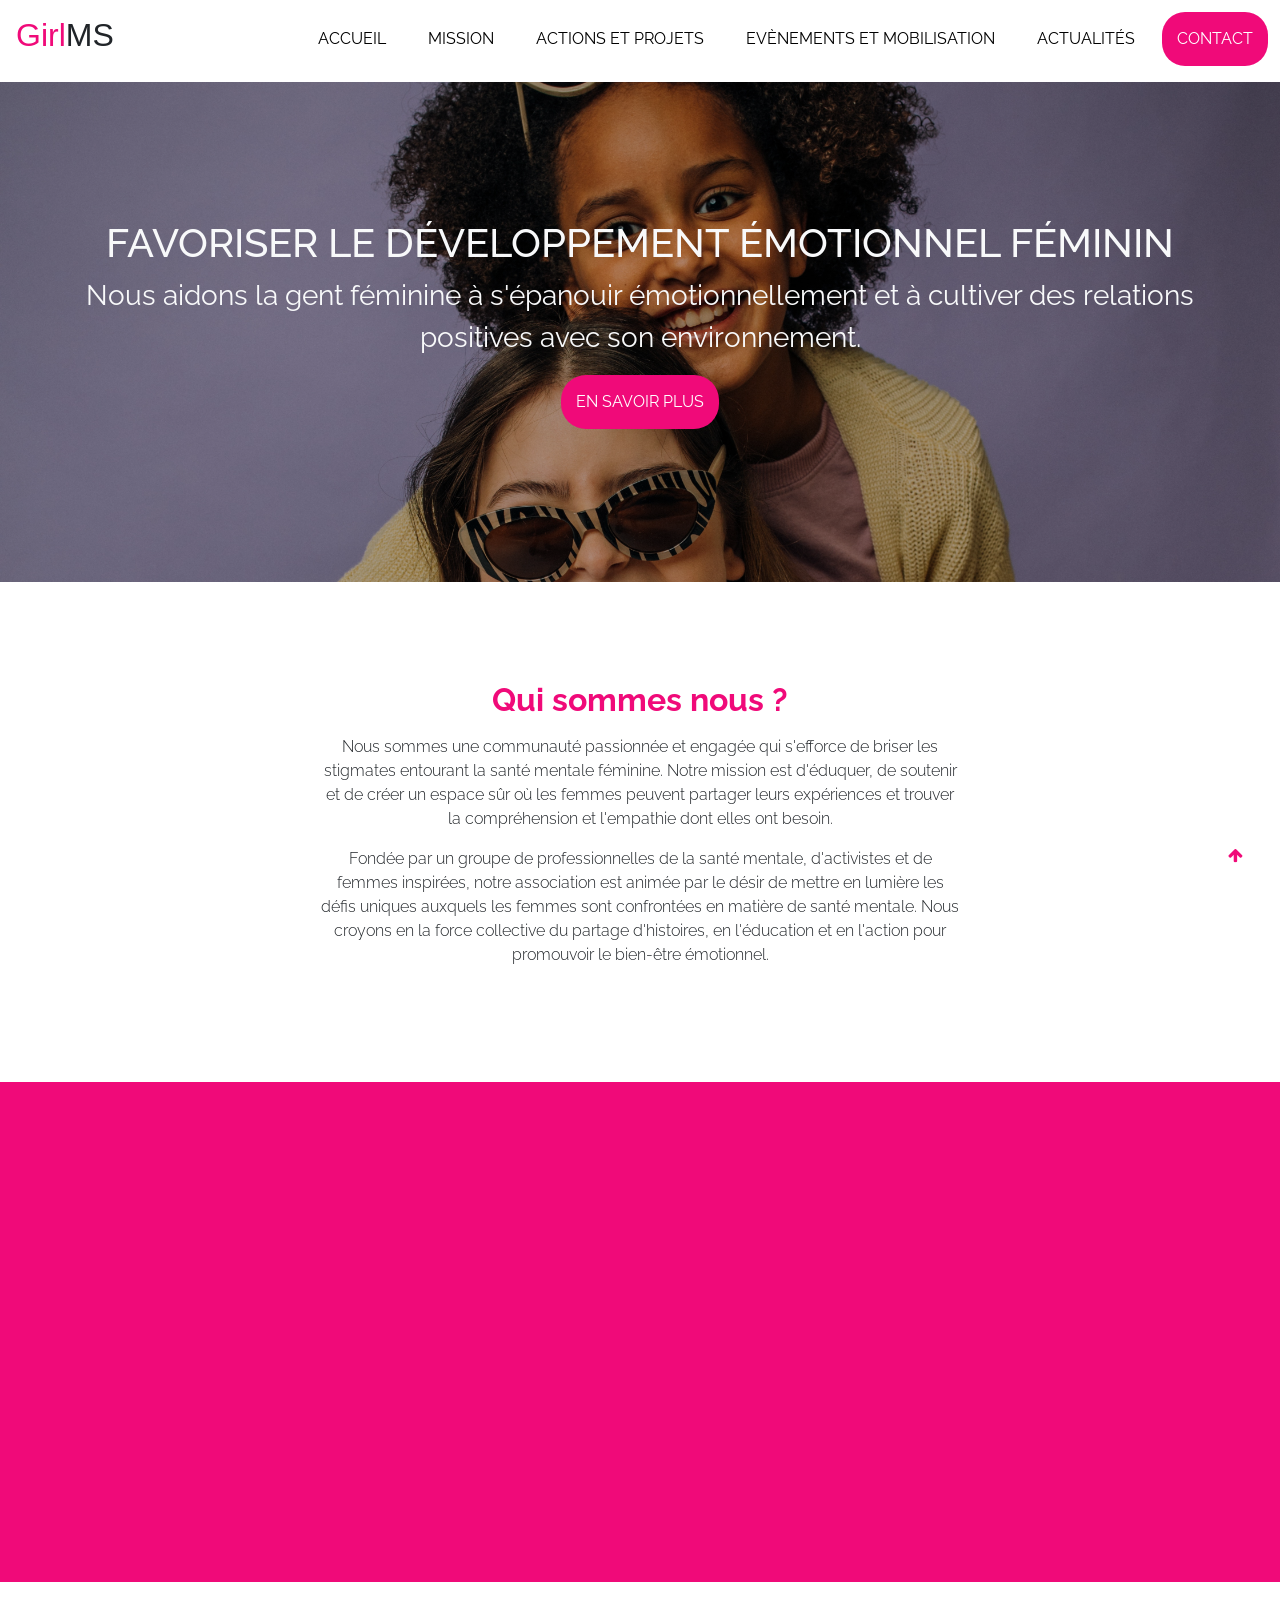
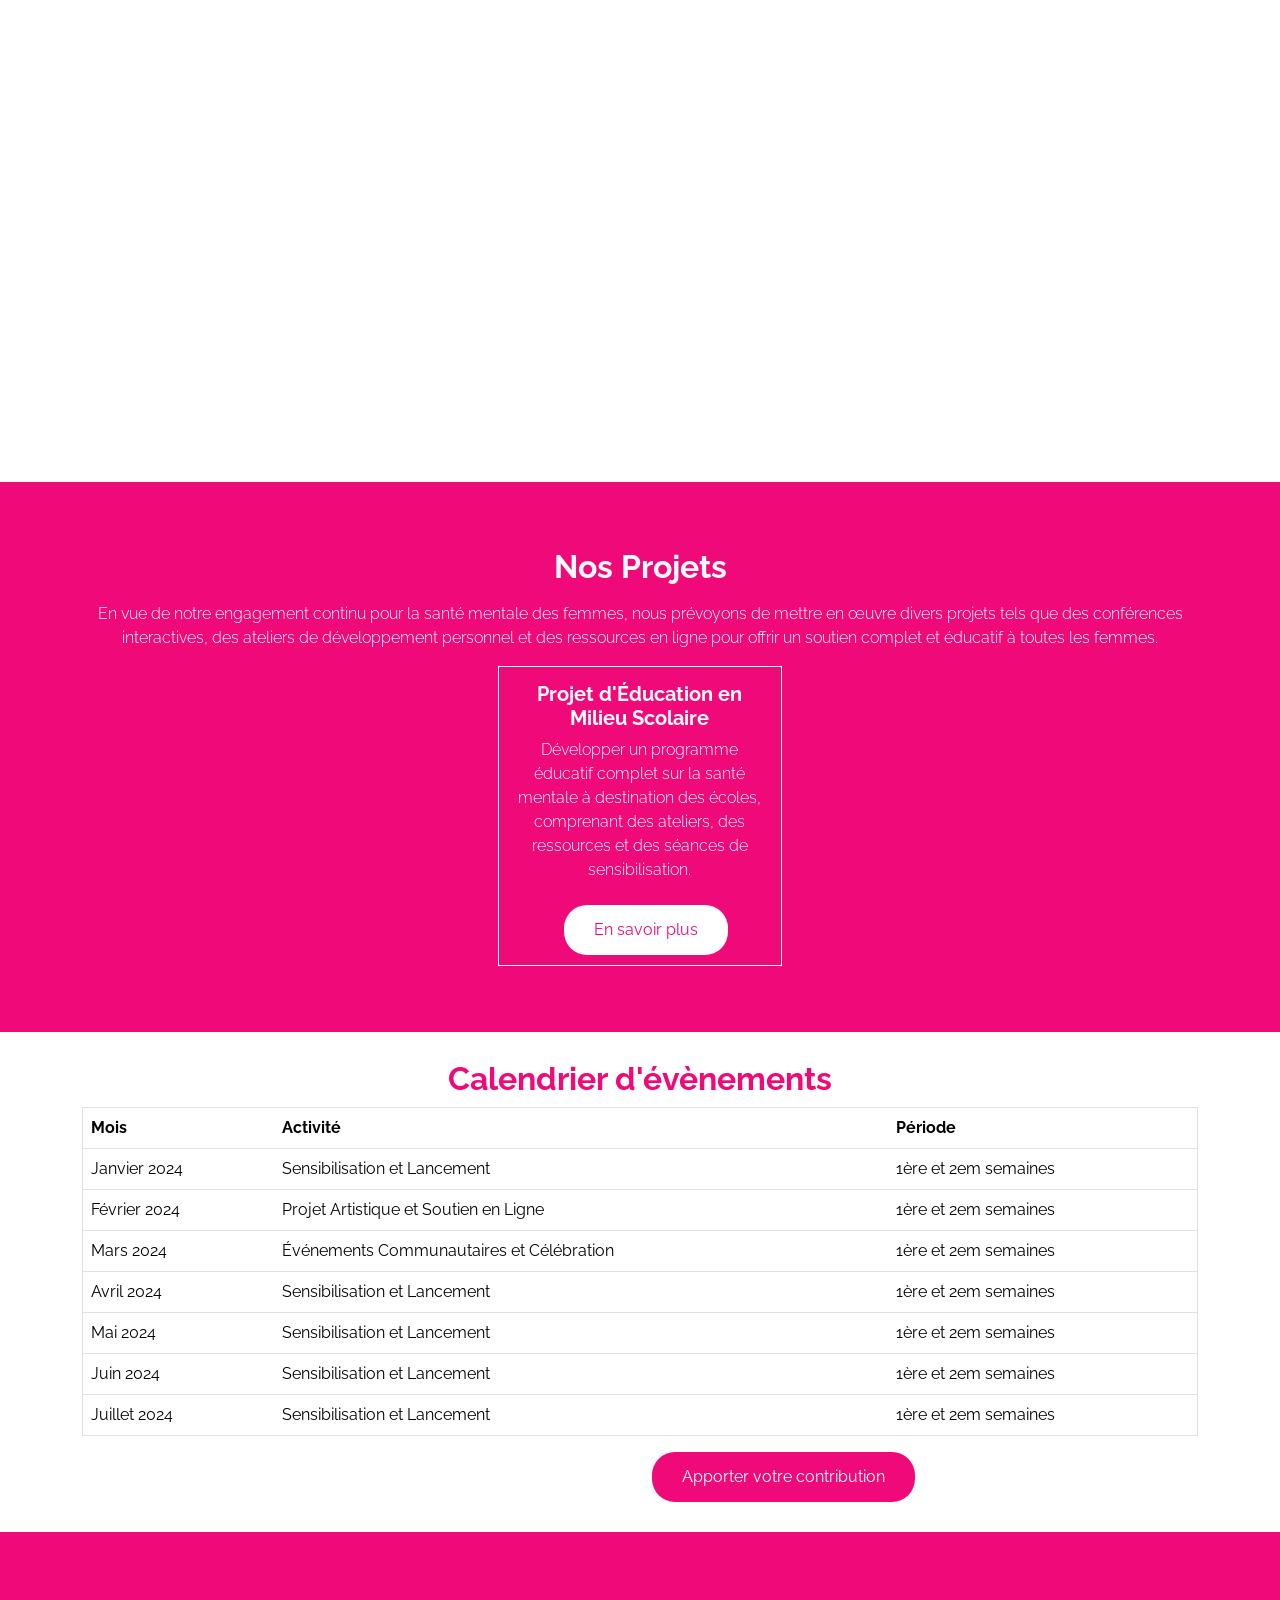
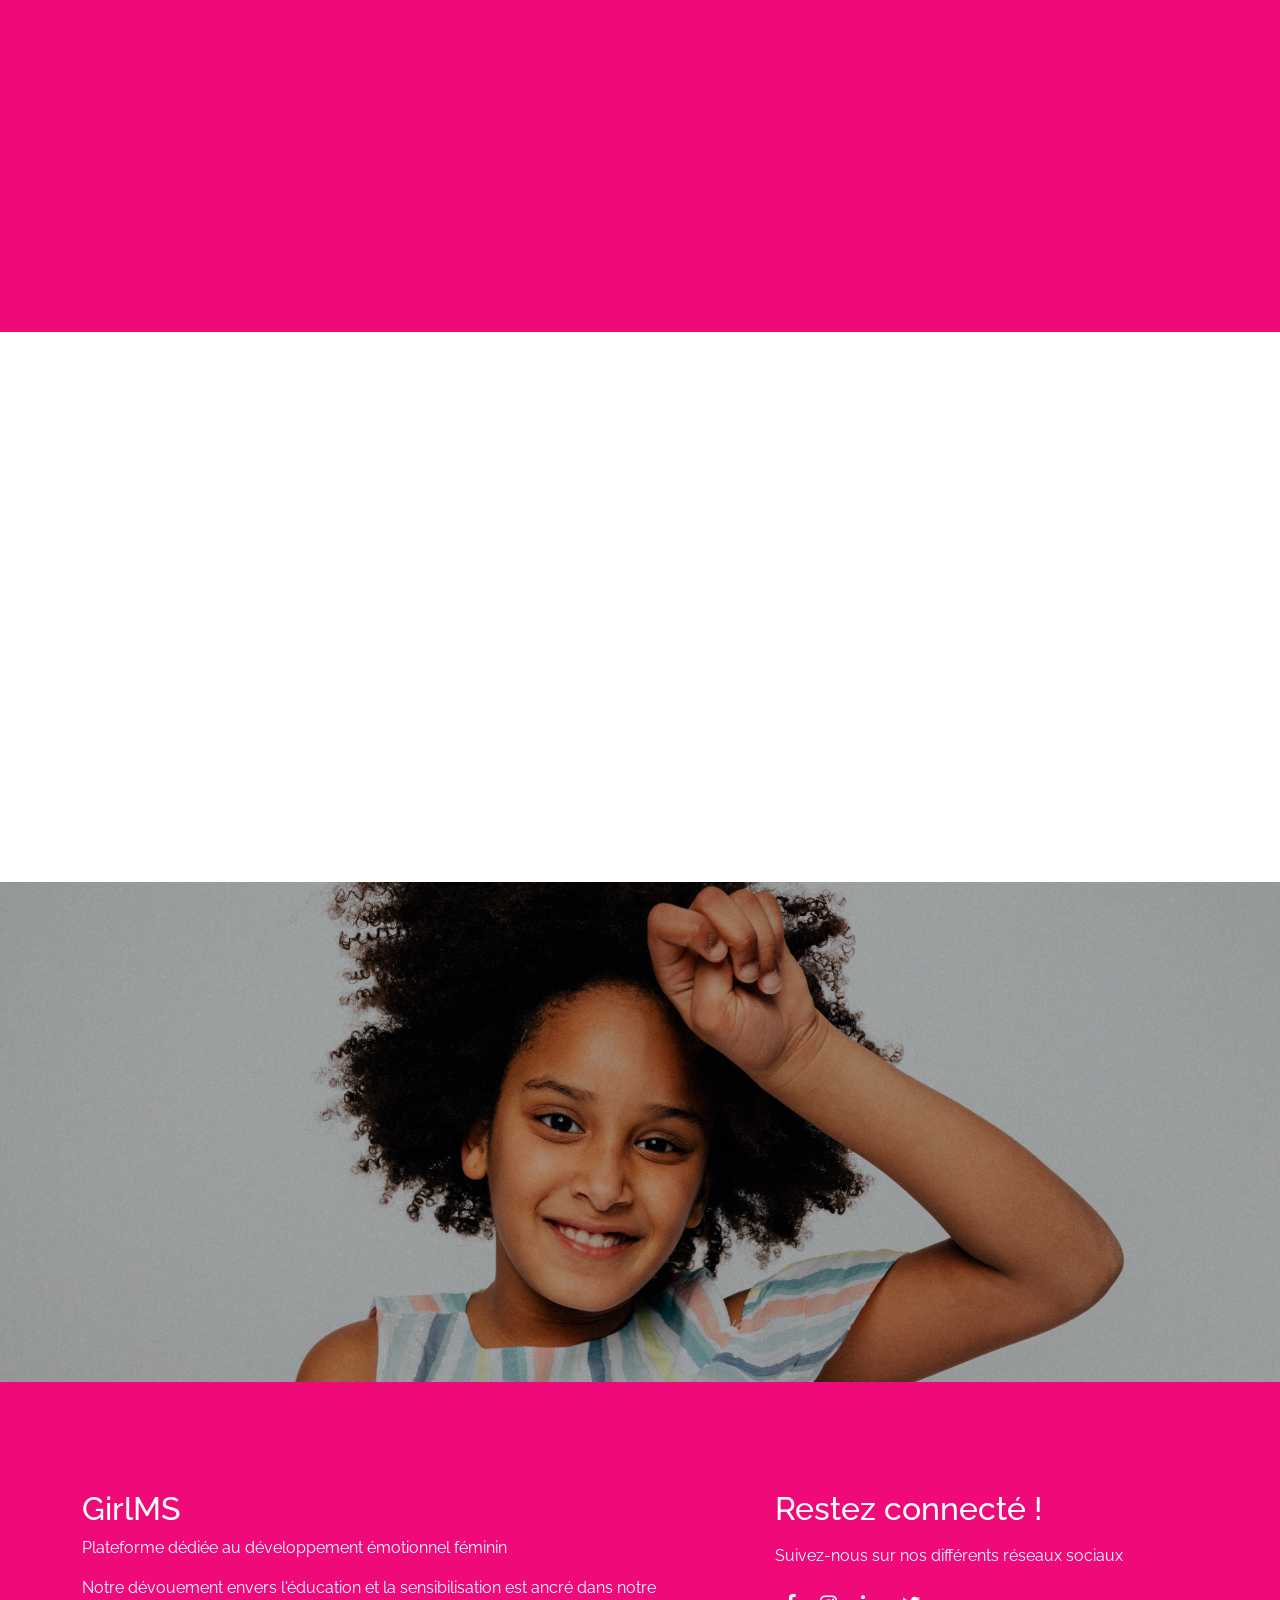
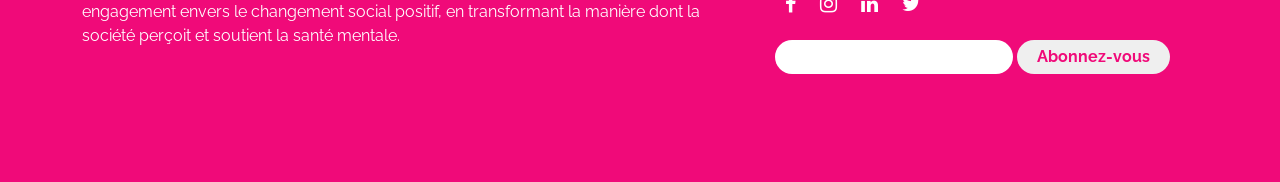
<file: index.html>
<!DOCTYPE html>
<html lang="en">
<head>
    <meta charset="UTF-8">
    <meta name="viewport" content="width=device-width, initial-scale=1.0">
    <title>GirlMS</title>
    <link href="https://fonts.googleapis.com/css2?family=Raleway&display=swap" rel="stylesheet">
    <link rel="stylesheet" href="https://cdn.jsdelivr.net/npm/bootstrap@5.3.0/dist/css/bootstrap.min.css" />
    <link rel="stylesheet" href="https://maxcdn.bootstrapcdn.com/font-awesome/4.7.0/css/font-awesome.min.css" />
    <link rel="stylesheet" href="style.css" />
    <!-- Google tag (gtag.js) -->
    <script async src="https://www.googletagmanager.com/gtag/js?id=G-XNRNJEQGFC"></script>
    <script>
      window.dataLayer = window.dataLayer || [];
      function gtag(){dataLayer.push(arguments);}
      gtag('js', new Date());
    
      gtag('config', 'G-XNRNJEQGFC');
    </script>
</head>
<body>

    <div class="ButtonTop">
        <i class="fa fa-arrow-up" class="topButton"></i>
    </div>
     
    <nav>
        <div class="logo"><h2><span>Girl</span>MS</h2></div>
        <div class="openMenu"><i class="fa fa-bars"></i></div>
        <ul class="mainMenu">
             <li><a href="/">Accueil</a></li>
             <li><a href="/#mission">Mission</a></li>
             <li><a href="/#actions">Actions et Projets</a></li>
             <li><a href="/#evenement">Evènements et Mobilisation</a></li>
             <li><a href="/#actualite">Actualités</a></li>
             <li><a href="/soutien.html" id="contactButton">Contact</a></li>
             <div class="closeMenu"><i class="fa fa-times"></i></div>
             <span class="icons">
                 <i class="fa fa-facebook"></i>
                 <i class="fa fa-instagram"></i>
                 <i class="fa fa-linkedin"></i>
                 <i class="fa fa-twitter"></i>
             </span>
        </ul>
     </nav>

     <div class="section1 d-flex justify-content-center align-items-center">
         <div class="container">
            <div class="row">
                <div class="col-md-12">
                     <h1 class="text-center text-light text-uppercase">Favoriser le développement émotionnel féminin</h1>
                     <p class="fs-3 text-center text-light">Nous aidons la gent féminine à s'épanouir émotionnellement et à cultiver des relations positives avec son environnement.</p>
                     <p class="text-center text-light"> <a href="#" class="savoir-plus">En savoir plus</a> </p>
                </div>
            </div>
         </div>
     </div>

     <div class="who-are-we d-flex align-items-center revealTop">
        <div class="container">
            <div class="row">
                <div class="col-md-7 mx-auto">
                    <h2 class="text-center fw-bold colorP">Qui sommes nous ?</h2>

                    <p class="fw-light text-center mt-3">
                        Nous sommes une communauté passionnée et engagée qui s'efforce de briser les stigmates entourant la santé mentale 
                        féminine. Notre mission est d'éduquer, de soutenir et de créer un espace sûr où les femmes peuvent
                         partager leurs expériences et trouver la compréhension et l'empathie dont elles ont besoin.
                    </p>

                    <p class="fw-light text-center">
                        Fondée par un groupe de professionnelles de la santé mentale, d'activistes et de femmes inspirées, notre association est animée par le désir de mettre en lumière les défis uniques auxquels les femmes sont confrontées en matière de santé mentale. Nous croyons en la force collective du partage d'histoires, en l'éducation et en l'action pour promouvoir le bien-être émotionnel.
                    </p>
                </div>
            </div>
        </div>
     </div>


    <div id="mission" class="mission d-flex align-items-center">
        <div class="container d-flex align-items-center">
            <div class="row">
                <div class="col-md-6 revealBottom">
                    <h2 class="fw-bold">Notre Mission</h2>
                    <p class="fw-light mt-3">
                        La mission de notre association est de briser les stigmates entourant la santé mentale et de promouvoir une compréhension empathique au sein de la société. À travers des campagnes de sensibilisation, des événements éducatifs et des plateformes en ligne, nous visons à créer un environnement où les discussions ouvertes sur la santé mentale sont encouragées, où l'accès à des ressources de qualité est facilité, et où le soutien mutuel prospère. Notre engagement se traduit par la prévention, le partage d'histoires de rétablissement, la formation des professionnels et des partenariats communautaires, dans le but ultime de favoriser le bien-être émotionnel et de bâtir une société solidaire et inclusive pour tous.
                    </p>
                </div>

                <div class="col-md-6 revealTop">
                    <div class="mission-img">
                        <img src="images/euphory.jpg" alt="GirlMS"/>
                    </div>
                </div>
                 
            </div>
        </div>
     </div>

     <div id="actions" class="actions d-flex align-items-center">
         <div class="container">
            <div class="row">
                <div class="col-md-9 mx-auto revealRight">
                    <h2 class="colorP fw-bold text-center">Nos Actions</h2>
                    <p class="fw-light text-center mt-3">
                        À travers nos campagnes de sensibilisation, nous visons à créer un changement positif dans la manière dont la société aborde la santé mentale féminine. 
                    </p>
                     <div class="row mt-5">
                        <div class="col-md-4">
                            <h5 class="fw-bold">Campagnes de Sensibilisation en Ligne </h5>
                            <p class="fw-light">Créer et diffuser du contenu engageant sur les médias sociaux pour informer et éduquer le public sur les problèmes de santé mentale, en utilisant des infographies, des vidéos et des témoignages.</p>
                        </div>
                        <div class="col-md-4">
                            <h5 class="fw-bold">Ateliers de Bien-Être Émotionnel </h5>
                            <p class="fw-light">Organiser des ateliers en ligne ou en personne qui enseignent des compétences en matière de gestion du stress, de la résilience et de l'estime de soi.</p>
                        </div>
                        <div class="col-md-4">
                            <h5 class="fw-bold">Groupes de Soutien Virtuels </h5>
                            <p class="fw-light">Mettre en place des groupes de discussion en ligne où les individus peuvent se connecter, partager leurs expériences et recevoir du soutien de pairs.</p>
                        </div>
                     </div>
                </div>
            </div>
         </div>
     </div>

     <div class="projets d-flex align-items-center">
        <div class="container">
            <h2 class="text-light fw-bold text-center">Nos Projets</h2>
            <p class="fw-light text-center mt-3">
                En vue de notre engagement continu pour la santé mentale des femmes, nous prévoyons de mettre en œuvre divers projets tels que des conférences interactives, des ateliers de développement personnel et des ressources en ligne pour offrir un soutien complet et éducatif à toutes les femmes.
            </p>
            <div class="row">
                <div class="col-md-4 d-flex align-items-center justify-content-center revealTop">
                    <div class="projet-content">
                        <h5 class="fw-bold text-center">Paroles Authentiques</h5>
                        <p class="fw-light text-center">Collecter et publier des témoignages de personnes ayant vécu des expériences de santé mentale, créant une bibliothèque de récits pour inspirer et informer.</p>
                        <p class="text-center"><a href="#" class="voir-plus">En savoir plus</a></p>
                    </div>
                </div>
                <div class="col-md-4 d-flex align-items-center justify-content-center">
                    <div class="projet-content">
                        <h5 class="fw-bold text-center">Projet d'Éducation en Milieu Scolaire</h5>
                        <p class="fw-light text-center">Développer un programme éducatif complet sur la santé mentale à destination des écoles, comprenant des ateliers, des ressources et des séances de sensibilisation.</p>
                        <p class="text-center"><a href="#" class="voir-plus">En savoir plus</a></p>
                    </div>
                </div>
                <div class="col-md-4 d-flex align-items-center justify-content-center revealBottom">
                    <div class="projet-content">
                        <h5 class="fw-bold text-center">Art pour l'Âme</h5>
                        <p class="fw-light text-center">Organiser un programme artistique qui encourage les gens à s'exprimer à travers l'art et à utiliser la créativité comme moyen de guérison.</p>
                        <p class="text-center"><a href="#" class="voir-plus">En savoir plus</a></p>
                    </div>
                </div>
            </div>
        </div>
     </div>

     <div id="evenement" class="calendrier d-flex align-items-center">
        <div class="container">
            <div class="col-md-12">
                <h2 class="colorP fw-bold text-center">Calendrier d'évènements</h2>
               
                <table border="1px" class="table" >
                        <thead>
                           <tr>
                               <th>Mois</th>
                               <th >Activité</th>
                               <th >Période</th>
                            </tr>
                        </thead>

                        <tbody>
                             <tr>
                               <td>Janvier 2024</td>
                               <td>Sensibilisation et Lancement</td>
                               <td>1ère et 2em semaines</td>
                             </tr> 
                             <tr>
                                <td>Février 2024</td>
                                <td>Projet Artistique et Soutien en Ligne</td>
                                <td>1ère et 2em semaines</td>
                              </tr> 
                              <tr>
                                <td>Mars 2024</td>
                                <td>Événements Communautaires et Célébration</td>
                                <td>1ère et 2em semaines</td>
                              </tr> 
                              <tr>
                                <td>Avril 2024</td>
                                <td>Sensibilisation et Lancement</td>
                                <td>1ère et 2em semaines</td>
                              </tr> 
                              <tr>
                                <td>Mai 2024</td>
                                <td>Sensibilisation et Lancement</td>
                                <td>1ère et 2em semaines</td>
                              </tr> 
                              <tr>
                                <td>Juin 2024</td>
                                <td>Sensibilisation et Lancement</td>
                                <td>1ère et 2em semaines</td>
                              </tr> 
                              <tr>
                                <td>Juillet 2024</td>
                                <td>Sensibilisation et Lancement</td>
                                <td>1ère et 2em semaines</td>
                              </tr> 
                        </tbody>
                </table>
                <div class="row">
                    <div class="col-md-6 revealRight">
                        <a href="#" class="participer">Participer aux évènements</a>
                    </div>
                    <div class="col-md-6 revealLef">
                        <a href="/soutien.html" class="soutien">Apporter votre contribution</a>
                    </div>
                </div>
            </div>
        </div>
     </div>

     <div class="avis d-flex align-items-center">
        <div class="container">
            <div class="row revealBottom">
                <div class="col-md-3">
                    <h2 class="text-uppercase fw-bold text-light">Ce que les gens disent</h2>
                </div>
                <div class="col-md-9">
                      <p class="fw-light text-light avis-commentaire">
                        J'ai été profondément touchée par la communauté et les ressources que cette association offre. En tant que femme luttant contre des défis de santé mentale, j'ai trouvé un espace où je me sens entendue et soutenue. Les ateliers en ligne m'ont permis de développer des outils pour gérer mon bien-être émotionnel au quotidien. Les discussions ouvertes et sans jugement avec d'autres membres m'ont montré que je ne suis pas seule dans cette lutte. Je suis reconnaissante pour cette plateforme qui a vraiment fait une différence positive dans ma vie
                      </p>
                      <div class="row">
                         <div class="col-md-2">
                            <div class="avis-img">
                                <img src="images/membre.jpg" alt="GirlMS" />
                             </div>
                        </div>
                        <div class="col-md-2">
                            <p class="text-light nom-avis"> <span class="fw-bold">Asyla</span>, Membre de la communauté.</p>
                        </div>
                      </div>
                </div>
            </div>
        </div>
     </div>

     <div id="actualite" class="actualite d-flex align-items-center revealTop">
        <div class="container">
            <h2 class="colorP fw-bold text-center">Actualités</h2>
            <div class="row mt-3">
                <div class="col-md-4 d-flex justify-content-center">
                    <div class="actualite-bloc">
                        <img src="images/étonné.jpg" alt="" />
                        <div class="content mt-3">
                            <h5 class="fw-bold">Pourquoi parler de sa santé mentale importe ?</h5>
                           <em class="">02/01/2022 in <span class="colorP fw-bold">Sensibilisation</span></em>
                        </div>
                    </div>
                </div>
                <div class="col-md-4 d-flex justify-content-center">
                    <div class="actualite-bloc">
                        <img src="images/étonné.jpg" alt="" />
                        <div class="content mt-3">
                           <h5 class="fw-bold">Comment faire face aux défis émotionnels ? </h5>
                           <em class="">02/01/2022 in <span class="colorP fw-bold">Sensibilisation</span></em>
                        </div>
                    </div>
                </div>
                <div class="col-md-4 d-flex justify-content-center">
                    <div class="actualite-bloc">
                        <img src="images/étonné.jpg" alt="" />
                        <div class="content mt-3">
                            <h5 class="fw-bold">Stratégies pratiques pour un bien-Être emotionnel</h5>
                            <em class="">02/01/2022 in <span class="colorP fw-bold">Sensibilisation</span></em>
                        </div>
                    </div>
                </div>
            </div>
        </div>
     </div>

     <div class="accroche d-flex align-items-center">
        <div class="container">
            <div class="row">
                <div class="col-md-6 bloc d-flex align-items-center revealRight">  
                    <div>
                        <h4 class="fw-bold text-center text-light">Apportez votre pierre à l'édifice dans la lutte pour le développement émotionnel féminin</h4>
                        <p class="text-center"><a href="soutien.html" class="soutien">Apporter votre contribution</a></p>
                    </div>             
                </div>
            </div>
        </div>
     </div>

<footer class="d-flex align-items-center">

    <div class="container">
        <div class="row">
            <div class="col-md-7 d-flex justify-content-center">
                <div>
                    <div class="logoBlanc"><h2>GirlMS</h2></div>
                    <p>Plateforme dédiée au développement émotionnel féminin</p>
                    <p class="mt-3">Notre dévouement envers l'éducation et la sensibilisation est ancré dans notre engagement envers le changement social positif, en transformant la manière dont la société perçoit et soutient la santé mentale.</p>
                </div>
            </div>
            <div class="col-md-5 d-flex justify-content-center">
                <div>
                    <div class="logoBlanc"><h2>Restez connecté !</h2></div>
                    <p class="mt-3">Suivez-nous sur nos différents réseaux sociaux </p>
                    <p class="icons-i">
                        <i class="fa fa-facebook"></i>
                        <i class="fa fa-instagram"></i>
                        <i class="fa fa-linkedin"></i>
                        <i class="fa fa-twitter"></i>
                    </p>

                    <div class="newsletter">
                        <form action="" method="post">
                            <div class="form-group">
                                <input type="text" />
                                <input type="submit" value="Abonnez-vous" />
                            </div>
                        </form>
                    </div>
                </div>            
            </div>
        </div>
    </div>

</footer>
<script src="https://code.jquery.com/jquery-3.7.0.min.js"></script>   
<script src="https://cdn.jsdelivr.net/npm/bootstrap@5.3.0/dist/js/bootstrap.bundle.min.js"></script>
<script src="https://cdn.jsdelivr.net/npm/@popperjs/core@2.11.8/dist/umd/popper.min.js"></script>
<script src="https://cdn.jsdelivr.net/npm/bootstrap@5.3.0/dist/js/bootstrap.min.js"></script>
<script src="script.js"></script>
</body>
</html>
</file>
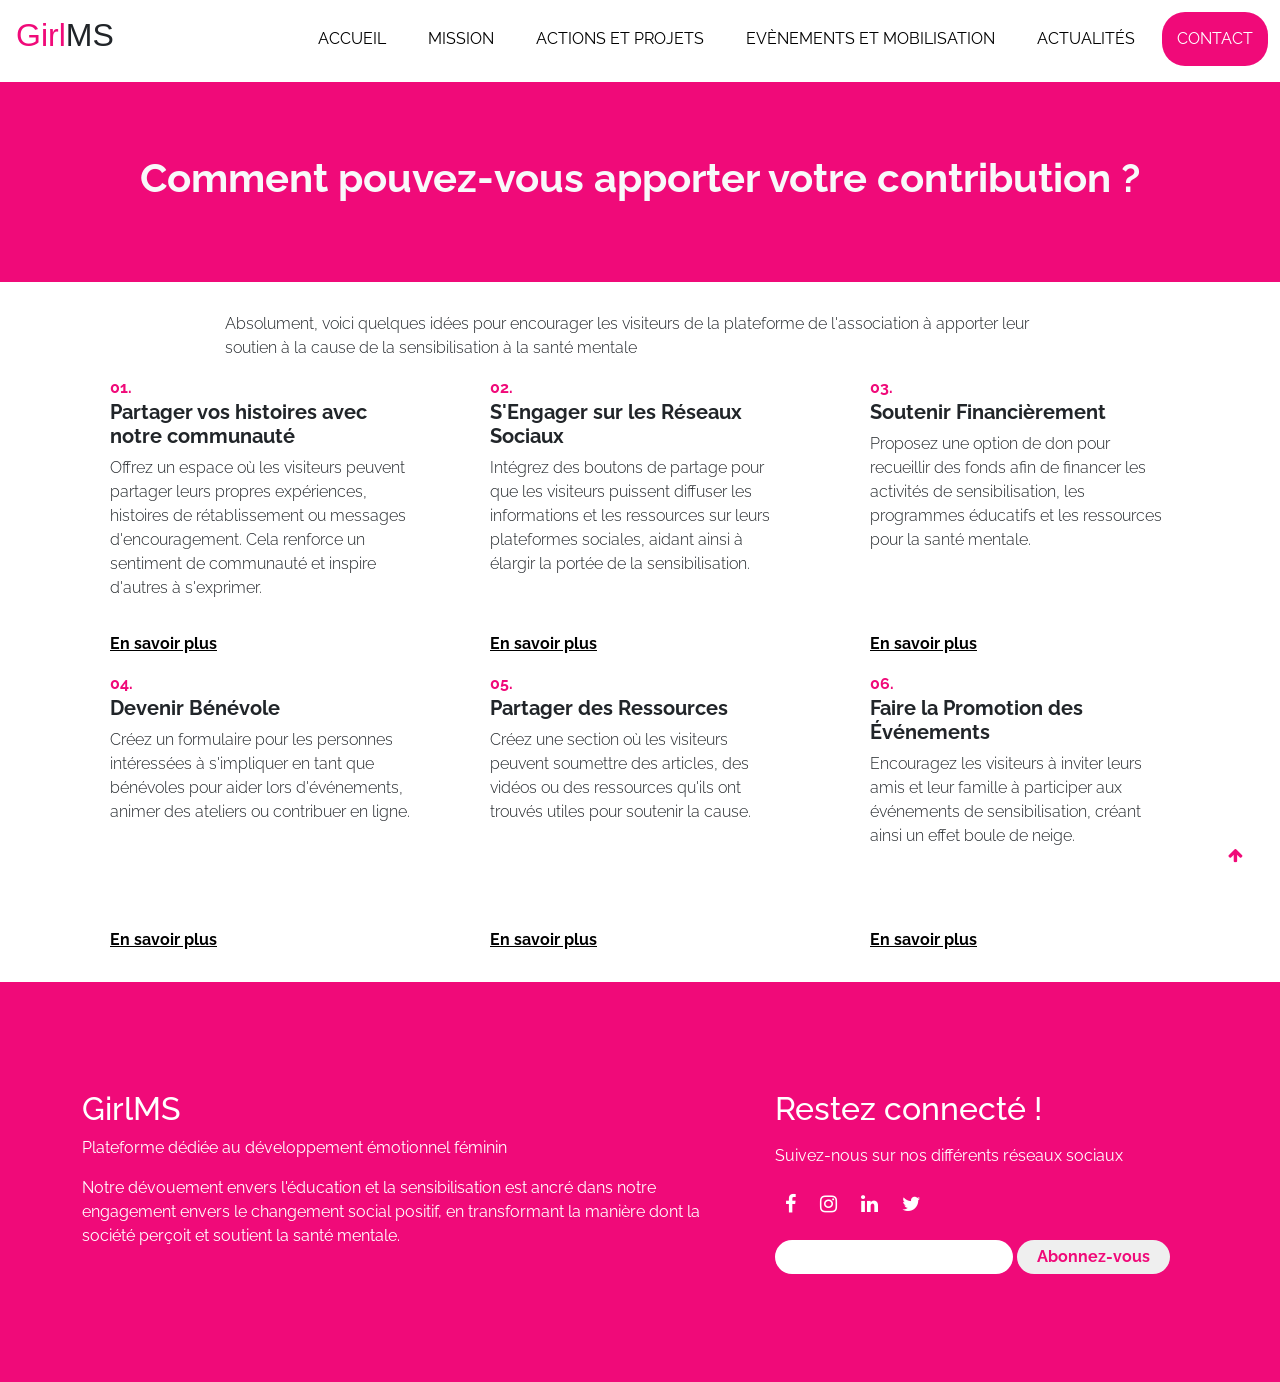
<file: soutien.html>
<!DOCTYPE html>
<html lang="en">
<head>
    <meta charset="UTF-8">
    <meta name="viewport" content="width=device-width, initial-scale=1.0">
    <title>Soutien - GirlMS</title>
    <link href="https://fonts.googleapis.com/css2?family=Raleway&display=swap" rel="stylesheet">
    <link rel="stylesheet" href="https://cdn.jsdelivr.net/npm/bootstrap@5.3.0/dist/css/bootstrap.min.css" />
    <link rel="stylesheet" href="https://maxcdn.bootstrapcdn.com/font-awesome/4.7.0/css/font-awesome.min.css" />
    <link rel="stylesheet" href="style.css" />
    <!-- Google tag (gtag.js) -->
    <script async src="https://www.googletagmanager.com/gtag/js?id=G-XNRNJEQGFC"></script>
    <script>
      window.dataLayer = window.dataLayer || [];
      function gtag(){dataLayer.push(arguments);}
      gtag('js', new Date());
    
      gtag('config', 'G-XNRNJEQGFC');
    </script>
</head>
<body>
     
    <div class="ButtonTop">
        <i class="fa fa-arrow-up" class="topButton"></i>
    </div>
    
    <nav>
        <div class="logo"><h2><span>Girl</span>MS</h2></div>
        <div class="openMenu"><i class="fa fa-bars"></i></div>
        <ul class="mainMenu">
            <li><a href="/">Accueil</a></li>
            <li><a href="/#mission">Mission</a></li>
            <li><a href="/#actions">Actions et Projets</a></li>
            <li><a href="/#evenement">Evènements et Mobilisation</a></li>
            <li><a href="/#actualite">Actualités</a></li>
            <li><a href="/Contact.html" id="contactButton">Contact</a></li>
             <div class="closeMenu"><i class="fa fa-times"></i></div>
             <span class="icons">
                 <i class="fa fa-facebook"></i>
                 <i class="fa fa-instagram"></i>
                 <i class="fa fa-linkedin"></i>
                 <i class="fa fa-twitter"></i>
             </span>
        </ul>
     </nav>

     <div class="soutien-heros d-flex align-items-center">
        <div class="container">
            <div class="row">
                <div class="col-md-12">
                    <h1 class="fw-bold text-light text-center">Comment pouvez-vous apporter votre contribution ?</h1>
                </div>
            </div>
        </div>
     </div>

     <div class="soutien-ideas d-flex align-items-center">
        <div class="container">
            <div class="row">
                <div class="col-md-9 mx-auto">
                    <p class="fw-light">
                        Absolument, voici quelques idées pour encourager les visiteurs de la plateforme de l'association à apporter leur soutien à la cause de la sensibilisation à la santé mentale
                    </p>
                </div>
            </div>
            <div class="row">
                <div class="col-md-4 d-flex justify-content-center">
                    <div class="soutien-idea-bloc">
                        <span class="fw-bold">01.</span>
                        <h5 class="fw-bold">Partager vos histoires avec notre communauté </h5>
                        <p class="fw-light">Offrez un espace où les visiteurs peuvent partager leurs propres expériences, histoires de rétablissement ou messages d'encouragement. Cela renforce un sentiment de communauté et inspire d'autres à s'exprimer.</p>
                        <p class="fw-bold text-underline mt-3"><a href="#">En savoir plus</a></p>
                    </div>
                </div>
                <div class="col-md-4 d-flex justify-content-center">
                    <div class="soutien-idea-bloc">
                        <span class="fw-bold">02.</span>
                        <h5 class="fw-bold">S'Engager sur les Réseaux Sociaux </h5>
                        <p class="fw-light">Intégrez des boutons de partage pour que les visiteurs puissent diffuser les informations et les ressources sur leurs plateformes sociales, aidant ainsi à élargir la portée de la sensibilisation.</p>
                        <p class="fw-bold text-underline mt-3"><a href="#">En savoir plus</a></p>
                    </div>
                </div>
                <div class="col-md-4 d-flex justify-content-center">
                    <div class="soutien-idea-bloc">
                        <span class="fw-bold">03.</span>
                        <h5 class="fw-bold">Soutenir Financièrement </h5>
                        <p class="fw-light">Proposez une option de don pour recueillir des fonds afin de financer les activités de sensibilisation, les programmes éducatifs et les ressources pour la santé mentale.</p>
                        <p class="fw-bold text-underline mt-3"><a href="#">En savoir plus</a></p>
                    </div>
                </div>
            </div>
            <div class="row mt-3">
                <div class="col-md-4 d-flex justify-content-center">
                    <div class="soutien-idea-bloc">
                        <span class="fw-bold">04.</span>
                        <h5 class="fw-bold">Devenir Bénévole </h5>
                        <p class="fw-light">Créez un formulaire pour les personnes intéressées à s'impliquer en tant que bénévoles pour aider lors d'événements, animer des ateliers ou contribuer en ligne.</p>
                        <p class="fw-bold text-underline mt-3"><a href="#">En savoir plus</a></p>
                    </div>
                </div>
                <div class="col-md-4 d-flex justify-content-center">
                    <div class="soutien-idea-bloc">
                        <span class="fw-bold">05.</span>
                        <h5 class="fw-bold">Partager des Ressources </h5>
                        <p class="fw-light">Créez une section où les visiteurs peuvent soumettre des articles, des vidéos ou des ressources qu'ils ont trouvés utiles pour soutenir la cause.</p>
                        <p class="fw-bold text-underline mt-3"><a href="#">En savoir plus</a></p>
                    </div>
                </div>
                <div class="col-md-4 d-flex justify-content-center">
                    <div class="soutien-idea-bloc">
                        <span class="fw-bold">06.</span>
                        <h5 class="fw-bold">Faire la Promotion des Événements</h5>
                        <p class="fw-light">Encouragez les visiteurs à inviter leurs amis et leur famille à participer aux événements de sensibilisation, créant ainsi un effet boule de neige.</p>
                        <p class="fw-bold text-underline mt-3"><a href="#">En savoir plus</a></p>
                    </div>
                </div>
            </div>
        </div>
     </div>


<footer class="d-flex align-items-center">

    <div class="container">
        <div class="row">
            <div class="col-md-7 d-flex justify-content-center">
                <div>
                    <div class="logoBlanc"><h2>GirlMS</h2></div>
                    <p>Plateforme dédiée au développement émotionnel féminin</p>
                    <p class="mt-3">Notre dévouement envers l'éducation et la sensibilisation est ancré dans notre engagement envers le changement social positif, en transformant la manière dont la société perçoit et soutient la santé mentale.</p>
                </div>
            </div>
            <div class="col-md-5 d-flex justify-content-center">
                <div>
                    <div class="logoBlanc"><h2>Restez connecté !</h2></div>
                    <p class="mt-3">Suivez-nous sur nos différents réseaux sociaux </p>
                    <p class="icons-i">
                        <i class="fa fa-facebook"></i>
                        <i class="fa fa-instagram"></i>
                        <i class="fa fa-linkedin"></i>
                        <i class="fa fa-twitter"></i>
                    </p>

                    <div class="newsletter">
                        <form action="" method="post">
                            <div class="form-group">
                                <input type="text" />
                                <input type="submit" value="Abonnez-vous" />
                            </div>
                        </form>
                    </div>
                </div>            
            </div>
        </div>
    </div>

</footer>
<script src="https://code.jquery.com/jquery-3.7.0.min.js"></script>   
<script src="https://cdn.jsdelivr.net/npm/bootstrap@5.3.0/dist/js/bootstrap.bundle.min.js"></script>
<script src="https://cdn.jsdelivr.net/npm/@popperjs/core@2.11.8/dist/umd/popper.min.js"></script>
<script src="https://cdn.jsdelivr.net/npm/bootstrap@5.3.0/dist/js/bootstrap.min.js"></script>
<script src="script.js"></script>
</body>
</html>
</file>
<file: style.css>
:root{
    --colorP:rgb(240, 10, 121);
    /* --colorS:rgb(61, 213, 252); */
}

*{
    box-sizing: border-box;
    margin:0;
    padding:0;
}

.ButtonTop{
    height:50px;
    width:50px;
    background-color: white;
    border-radius:50%;
    display:flex;
    justify-content: center;
    align-items: center;
    position:fixed;
    right:20px;
    bottom:20px;
    cursor:pointer;
    color:var(--colorP);
}
.topButton{
   
}
body{
    font-family: 'Raleway', sans-serif;
    overflow-x: hidden;
}
img{
    width:100%;
    height:auto;
}
.colorP{
    color:var(--colorP);
}
.borderP{
border:1px solid var(--colorP);
}
nav{
    display: flex;
    justify-content: space-between;
} 
nav .mainMenu{
    display: flex;
    list-style: none;
} 
nav .mainMenu li{
    padding-right:12px;
}   
nav .mainMenu li a, .savoir-plus{
    display: inline-block;
    padding:15px;
    text-decoration: none;
    text-transform: uppercase;
    color:black;
    font-size:1rem;
}

nav .mainMenu li a:hover{
    color: var(--colorP);
} 
#contactButton{
    background: var(--colorP);
    border-radius: 23px;
    color:white;
}

nav .mainMenu .closeMenu, .icons i{
    font-size:2rem;
    display: none;
    cursor:pointer;   
}
nav .openMenu{
    display:none;
}
.fa-facebook:hover{color:black;}
.fa-twitter:hover{color:black;}
.fa-instagram:hover{color:black;}
.fa-linkedin:hover{color:black;}

nav .logo{
    margin:6px;
    font-size:25px;
    cursor:pointer;
    font-family:Impact, Haettenschweiler, 'Arial Narrow Bold', sans-serif;
}
.logo h2{
    padding: 10px;
}
.logo h2 span{
    color:var(--colorP);
}
nav .mainMenu li{
    padding-top:12px;
} 
nav .openMenu{
    padding:19px;
    font-size:1.5rem;
}
.section1{
    background: linear-gradient(to bottom, rgba(0, 0, 0, 0.30), rgba(0, 0, 0, 0.30)),url("images/two-g.jpg");
    height:500px;
    background-position:center 23%;
    background-size: cover;
}
.savoir-plus{
    background-color:var(--colorP);
    color:white;
    border-radius: 25px;
  }

.who-are-we, .actions,.calendrier{
  background-color: transparent;
  height:500px;
}
.projets{
    background-color: var(--colorP) !important;
    color:white;
    height:550px !important;
}
.soutien-heros{
    background-color: var(--colorP);
    height:200px;
}
.soutien-ideas{
    background-color: transparent;
    height:700px;
}
.soutien-idea-bloc{
    position: relative;
    width:300px;
    height:280px;
}
.soutien-idea-bloc span{
  color:var(--colorP);
}
.soutien-idea-bloc a{
    color:black;
    position: absolute;
    bottom:0;
}
.avis{
    background-color: var(--colorP);
    height:400px; 
}
footer{
    background-color: var(--colorP);
    height:400px; 
    color:white;
}
.newsletter input{
    border-radius:25px;
    padding:5px 20px;
    border:none;
}
.newsletter input[type="submit"]{
    color:var(--colorP);
    font-weight: bold;
}
footer .icons-i i{
  padding: 10px;
  font-size: 20px;
}
.accroche{
    background: linear-gradient(to bottom, rgba(0, 0, 0, 0.30), rgba(0, 0, 0, 0.30)),url("images/pose.jpg");
    height:500px;
    background-position:90% 13%;
    background-size: cover;
}
.accroche .bloc{
    border:1px solid white;
    height:400px;
}
/* .avis-commentaire::before{
   content :"“";
   font-size:23px;
}
.avis-commentaire::after{
    content:"”";
    font-size:23px;
} */
.avis-img{
    width:90%;
}
.avis-img img{
    border-radius: 50%;
    object-fit: cover;
    /* object-position:8px; */
}
.mission{
    background-color: var(--colorP);
    height:500px;
    color:white;
}
.mission-img{
    width:100%;
}
.projet-content{
    width:80%;
    border:1px solid white;
    height:300px;
    padding:15px;
    position:relative;
}
.projet-content .voir-plus{
    position:absolute;
    bottom:10px;
    left:23%;
    padding:13px 30px;
    background-color: white;
    color:var(--colorP);
    text-decoration: none;
    border-radius:23px;
}
table thead tr th{
    background-color:var(--colorP);
}
.actualite{
    height:550px !important;
}
.actualite-bloc{
    width:80%;
}
.participer, .soutien{
    padding:13px 30px;
    text-decoration: none;
    border-radius:23px;
    display: inline-block;
}
.participer{
    background-color: white;
    color:var(--colorP);
    border:1px solid var(--colorP);
}
.soutien{
    background-color:var(--colorP);
    color:white;
}
.revealTop, .revealBottom, .revealLeft, .revealRight{
    opacity:0;
    transition:all 1s ease-in-out;
}
.revealTop{
    transform:translateY(60px);
}
.revealBottom{
    transform:translateY(-60px);
}
.revealLeft{
    transform:translateX(60px);
}
.revealRight{
    transform:translateX(-60px);
}

.revealTop.active,.revealBottom.active{
    opacity: 1;
    transform: translateY(0px);
}
.revealLeft.active,.revealRight.active{
    opacity: 1;
    transform: translateX(0px);
}

@media(max-width:800px){
    .fa-bars{
        display: block;
    }
    nav .mainMenu{
        height: 100vh;
        position:fixed;
        top:0;
        right:0;
        left: 0;
        z-index:10;
        flex-direction: column;
        justify-content: center;
        align-items: center;
        transition: top 1s ease;
        display: none;
        background-color: white;
    }
    nav .mainMenu .closeMenu{
        display: block;
        position:absolute;
        top:20px;
        right:20px;
    }
    nav .openMenu{
        display:block;
    }
    nav .mainMenu li a:hover{
         background: none;
         color: var(--colorP);
         font-size: 1.2rem;
    }
    .icons i{
        display: inline-block;
        padding:12px; 
    }
    .who-are-we{
        height:620px;
    }

    .mission{
        height:900px;
    }
    .actions{
        height:800px;
    }
    .projets{
        height: 1300px !important;
    }
    .projets .projet-content{
        margin-top:14px;
    }
    .calendrier{
        height:900px;
    }
    .avis{
        height:700px;
    }
    .avis .avis-img{
        display: flex;
        justify-content: center;
    }
    .avis .avis-img img{
        width:40%;
    }
    .nom-avis{
        text-align: center;
    }
    .actualite{
        height: 950px !important;
    }
    .actualite .actualite-bloc{
        margin-top:10px;
    }
    footer{
        height: 650px;
    }

    .soutien-ideas{
        height:2000px;
    }
    .soutien-ideas .soutien-idea-bloc{
        margin-top:10px;
    }
    
}
</file>
